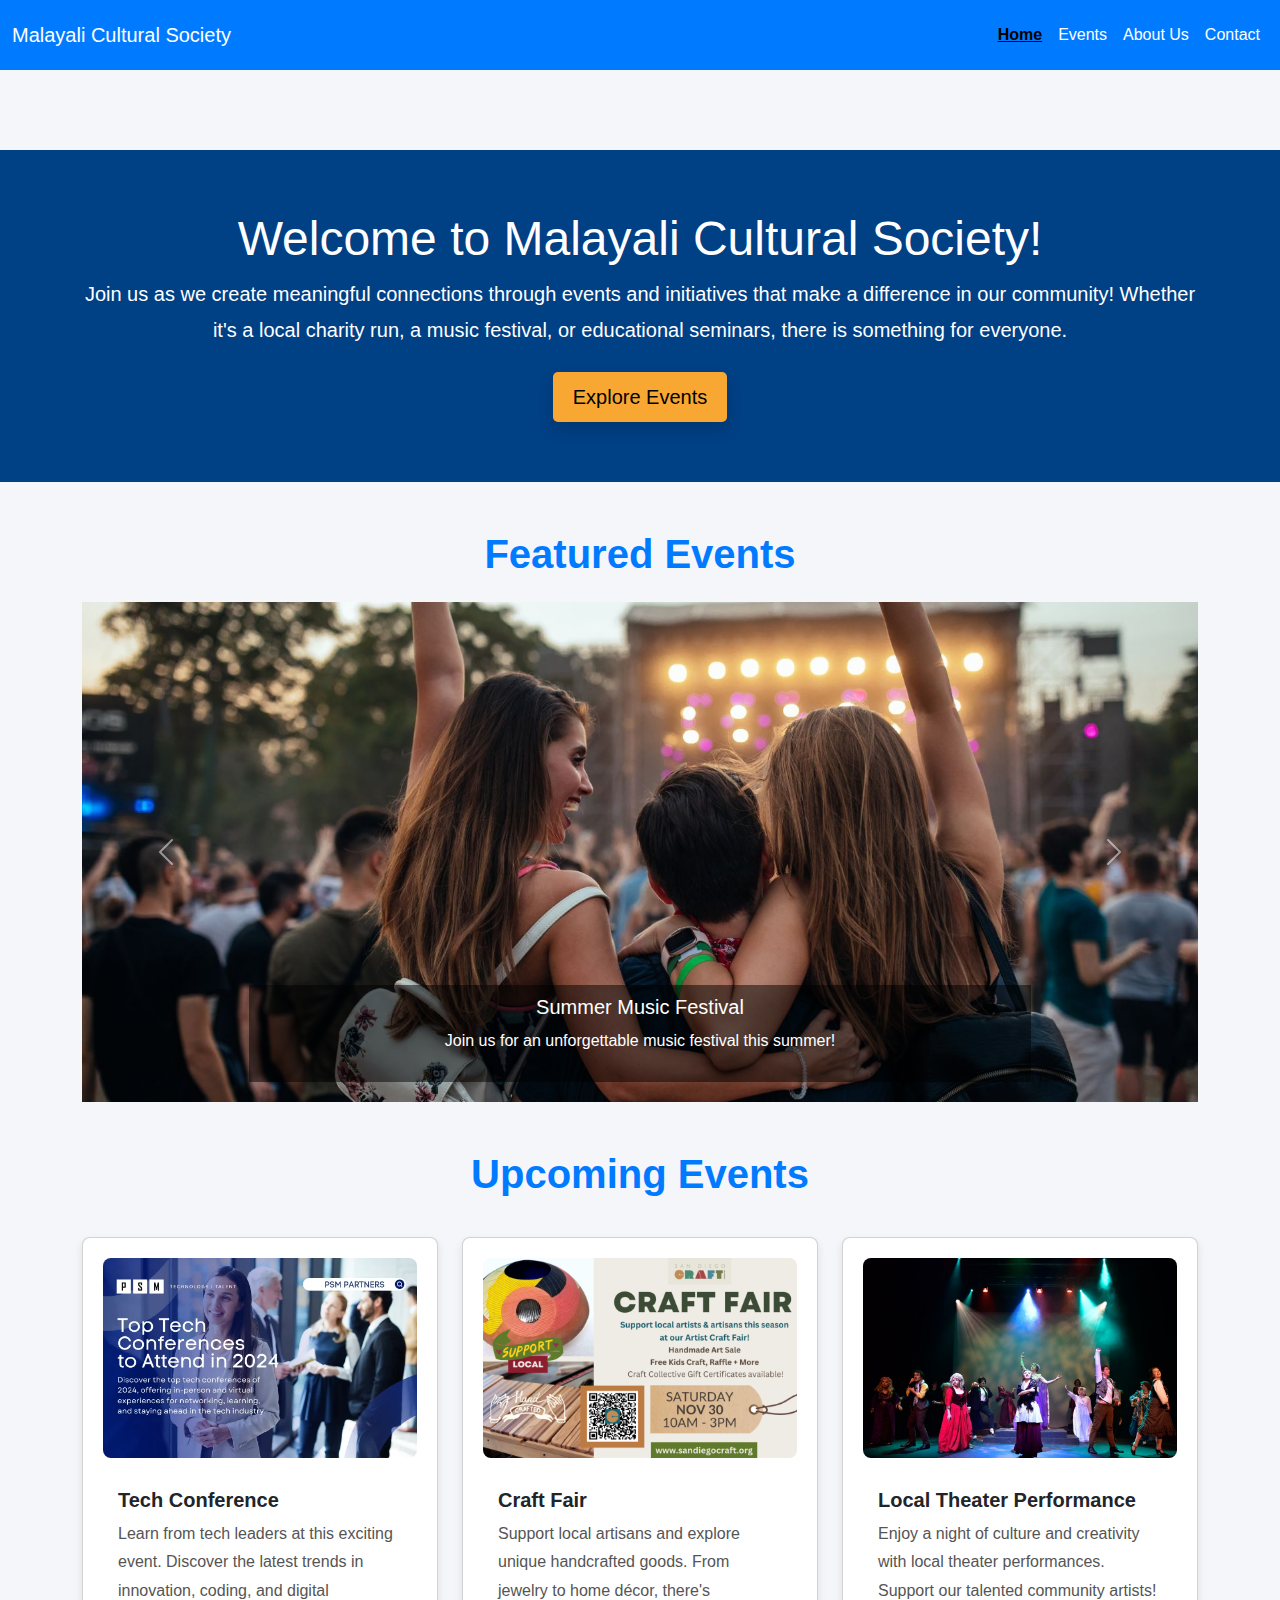
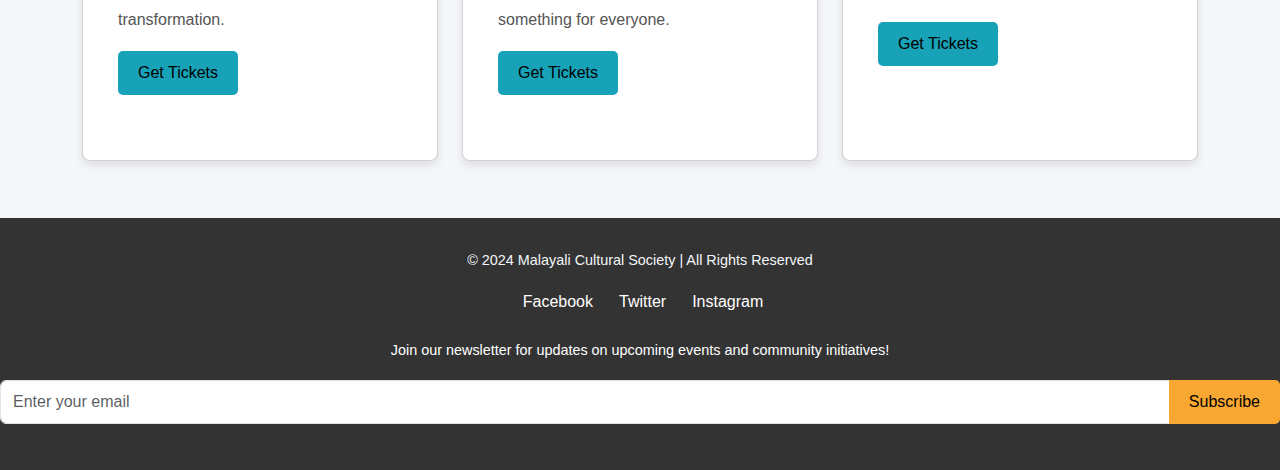
<file: index.html>
<!DOCTYPE html>
<html lang="en">

<head>
    <meta charset="UTF-8">
    <meta name="viewport" content="width=device-width, initial-scale=1.0">
    <title>Malayali Cultural Society - Home</title>
    <link href="https://cdn.jsdelivr.net/npm/bootstrap@5.3.0-alpha1/dist/css/bootstrap.min.css" rel="stylesheet">
    <link rel="stylesheet" href="styles.css">
</head>

<body>

    <!-- Navbar -->
    <nav class="navbar navbar-expand-lg navbar-light">
        <div class="container-fluid">
            <a class="navbar-brand" href="#">Malayali Cultural Society</a>
            <button class="navbar-toggler" type="button" data-bs-toggle="collapse" data-bs-target="#navbarNav"
                aria-controls="navbarNav" aria-expanded="false" aria-label="Toggle navigation">
                <span class="navbar-toggler-icon"></span>
            </button>
            <div class="collapse navbar-collapse" id="navbarNav">
                <ul class="navbar-nav ms-auto">
                    <li class="nav-item"><a class="nav-link active" href="index.html">Home</a></li>
                    <li class="nav-item"><a class="nav-link" href="events.html">Events</a></li>
                    <li class="nav-item"><a class="nav-link" href="about.html">About Us</a></li>
                    <li class="nav-item"><a class="nav-link" href="contact.html">Contact</a></li>
                </ul>
            </div>
        </div>
    </nav>
    <!-- Hero section -->
    <header class="hero">
        <div class="container text-center">
            <h1 class="display-3">Welcome to Malayali Cultural Society!</h1>
            <p class="lead mb-4">Join us as we create meaningful connections through events and initiatives that make a
                difference in our community! Whether it's a local charity run, a music festival, or educational
                seminars, there is something for everyone.</p>
            <a href="events.html" class="btn btn-warning btn-lg shadow">Explore Events</a>
        </div>
    </header>

    <!-- Featured Events-->
    <div class="container my-5">
        <h2 class="text-center mb-4">Featured Events</h2>
        <div id="carouselFeatured" class="carousel slide" data-bs-ride="carousel">
            <div class="carousel-inner">
                <div class="carousel-item active">
                    <img src="Event1.jpg" class="d-block w-100" alt="Event 1">
                    <div class="carousel-caption d-none d-md-block">
                        <h5>Summer Music Festival</h5>
                        <p style="color: white;">Join us for an unforgettable music festival this summer!</p>
                    </div>
                </div>
                <div class="carousel-item">
                    <img src="Event2.jpg" class="d-block w-100" alt="Event 2">
                    <div class="carousel-caption d-none d-md-block">
                        <h5>Charity Fun Run</h5>
                        <p style="color: white;">Run for a cause and make a difference in the community!</p>
                    </div>
                </div>
                <div class="carousel-item">
                    <img src="Event3.jpg" class="d-block w-100" alt="Event 3">
                    <div class="carousel-caption d-none d-md-block">
                        <h5>Food & Drink Festival</h5>
                        <p style="color: white;">Taste the best food from local vendors and discover new flavors!</p>
                    </div>
                </div>
            </div>
            <button class="carousel-control-prev" type="button" data-bs-target="#carouselFeatured" data-bs-slide="prev">
                <span class="carousel-control-prev-icon" aria-hidden="true"></span>
            </button>
            <button class="carousel-control-next" type="button" data-bs-target="#carouselFeatured" data-bs-slide="next">
                <span class="carousel-control-next-icon" aria-hidden="true"></span>
            </button>
        </div>
    </div>

    <!-- Upcoming Events-->
    <div class="container my-5">
        <h2 class="text-center mb-4">Upcoming Events</h2>
        <div class="row">
            <div class="col-md-4 mb-4">
                <div class="card">
                    <img src="tech conference.webp" class="card-img-top" alt="Event 4">
                    <div class="card-body">
                        <h5 class="card-title">Tech Conference</h5>
                        <p class="card-text">Learn from tech leaders at this exciting event. Discover the latest trends
                            in innovation, coding, and digital transformation.</p>
                        <a href="tickets.html" class="btn btn-info">Get Tickets</a>
                    </div>
                </div>
            </div>
            <div class="col-md-4 mb-4">
                <div class="card">
                    <img src="craft fair.png" class="card-img-top" alt="Event 5">
                    <div class="card-body">
                        <h5 class="card-title">Craft Fair</h5>
                        <p class="card-text">Support local artisans and explore unique handcrafted goods. From jewelry
                            to home décor, there's something for everyone.</p>
                        <a href="tickets.html" class="btn btn-info">Get Tickets</a>
                    </div>
                </div>
            </div>
            <div class="col-md-4 mb-4">
                <div class="card">
                    <img src="local theater.jpg" class="card-img-top" alt="Event 6">
                    <div class="card-body">
                        <h5 class="card-title">Local Theater Performance</h5>
                        <p class="card-text">Enjoy a night of culture and creativity with local theater performances.
                            Support our talented community artists!</p>
                        <a href="tickets.html" class="btn btn-info">Get Tickets</a>
                    </div>
                </div>
            </div>
        </div>
    </div>

    <!-- Footer -->
    <footer>
        <p>&copy; 2024 Malayali Cultural Society | All Rights Reserved</p>
        <ul class="list-unstyled d-flex justify-content-center">
            <li class="ms-3"><a href="#">Facebook</a></li>
            <li class="ms-3"><a href="#">Twitter</a></li>
            <li class="ms-3"><a href="#">Instagram</a></li>
        </ul>
        <p class="mt-4" style="color: white;">Join our newsletter for updates on upcoming events and community initiatives!</p>
        <form action="subscribe.html" method="POST">
            <div class="input-group mb-3">
                <input type="email" class="form-control" placeholder="Enter your email" aria-label="Email" required>
                <button class="btn btn-warning" type="submit">Subscribe</button>
            </div>
        </form>
    </footer>

    <script src="https://cdn.jsdelivr.net/npm/bootstrap@5.3.0-alpha1/dist/js/bootstrap.bundle.min.js"></script>
</body>

</html>
</file>
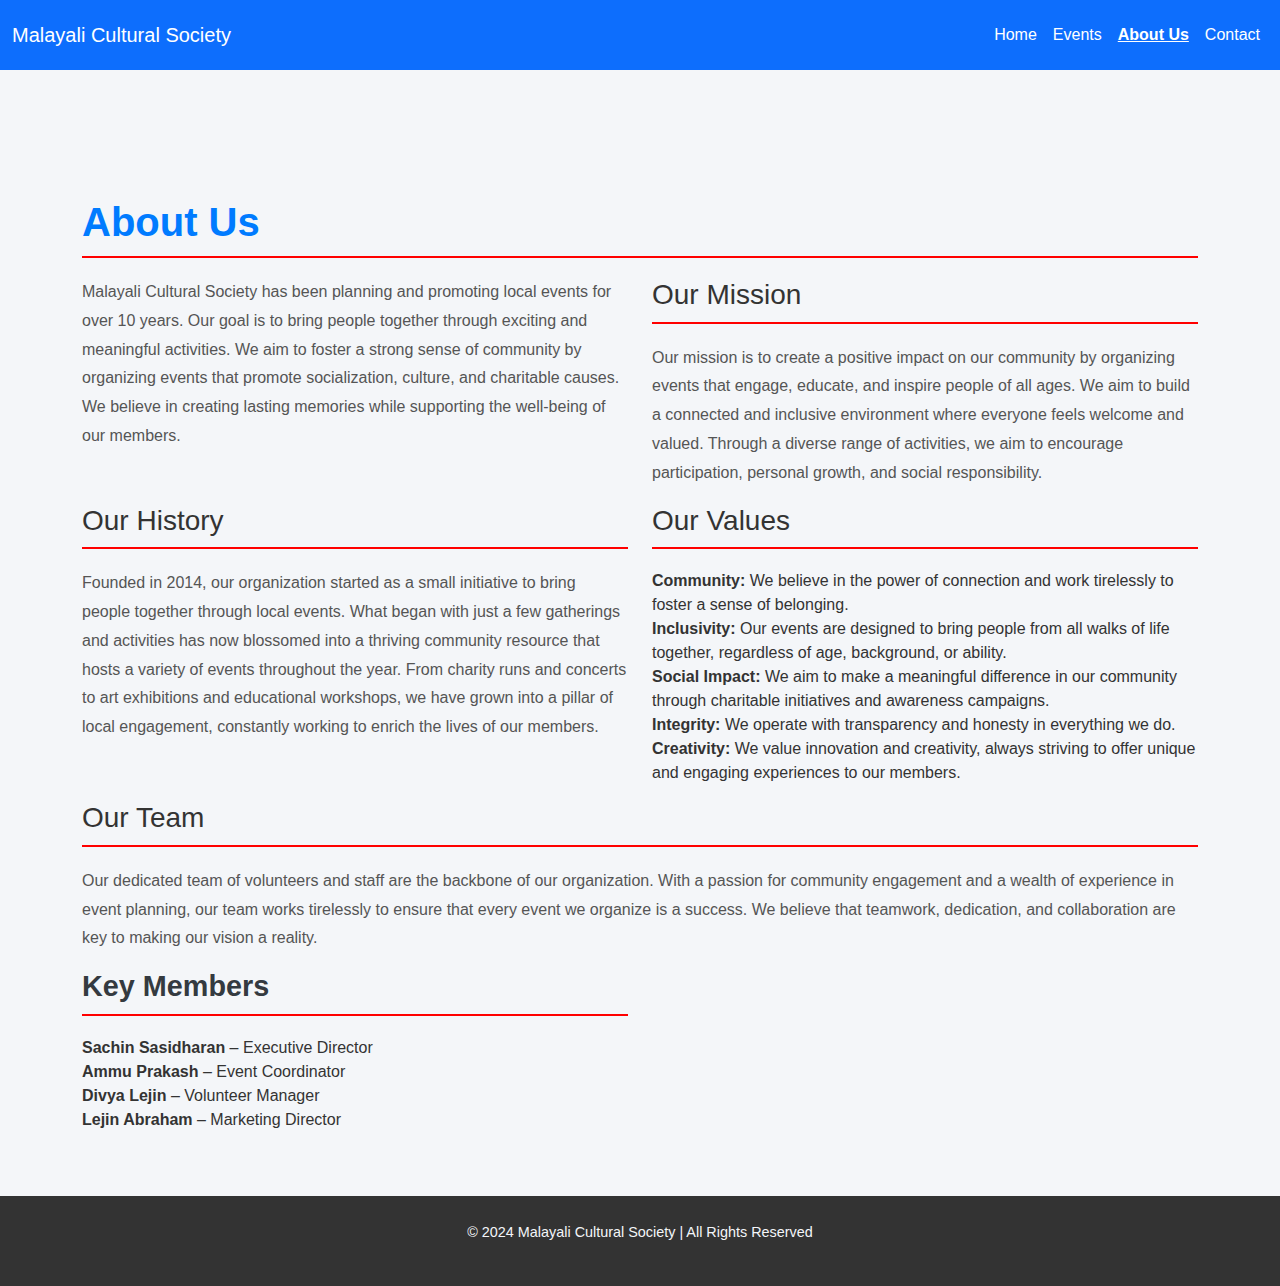
<file: about.html>
<!DOCTYPE html>
<html lang="en">

<head>
    <meta charset="UTF-8">
    <meta name="viewport" content="width=device-width, initial-scale=1.0">
    <title>About Us</title>
    <link href="https://cdn.jsdelivr.net/npm/bootstrap@5.3.0-alpha1/dist/css/bootstrap.min.css" rel="stylesheet">
    <link rel="stylesheet" href="styles.css">
    <style>
        h2,
        h3,
        h4 {
            border-bottom: 2px solid red;
            padding-bottom: 10px;
            margin-bottom: 20px;
        }

        ul {
            list-style-type: none;
            padding-left: 0;
        }
    </style>
</head>

<body>
    <!-- Navbar -->
    <nav class="navbar navbar-expand-lg navbar-dark bg-primary">
        <div class="container-fluid">
            <a class="navbar-brand" href="#">Malayali Cultural Society</a>
            <button class="navbar-toggler" type="button" data-bs-toggle="collapse" data-bs-target="#navbarNav"
                aria-controls="navbarNav" aria-expanded="false" aria-label="Toggle navigation">
                <span class="navbar-toggler-icon"></span>
            </button>
            <div class="collapse navbar-collapse" id="navbarNav">
                <ul class="navbar-nav ms-auto">
                    <li class="nav-item"><a class="nav-link" href="index.html">Home</a></li>
                    <li class="nav-item"><a class="nav-link" href="events.html">Events</a></li>
                    <li class="nav-item"><a class="nav-link active" href="about.html">About Us</a></li>
                    <li class="nav-item"><a class="nav-link" href="contact.html">Contact</a></li>
                </ul>
            </div>
        </div>
    </nav>

    <!-- About Us-->
    <div class="container my-5">
        <h2>About Us</h2>

        <div class="row">
            <!-- Overview Column -->
            <div class="col-md-6">
                <p>Malayali Cultural Society has been planning and promoting local events for over 10 years. Our goal is
                    to
                    bring people together through exciting and meaningful activities. We aim to foster a strong sense of
                    community by organizing events that promote socialization, culture, and charitable causes. We
                    believe in
                    creating lasting memories while supporting the well-being of our members.</p>
            </div>

            <!-- Mission -->
            <div class="col-md-6">
                <h3>Our Mission</h3>
                <p>Our mission is to create a positive impact on our community by organizing events that engage,
                    educate, and
                    inspire people of all ages. We aim to build a connected and inclusive environment where everyone
                    feels
                    welcome and valued. Through a diverse range of activities, we aim to encourage participation,
                    personal
                    growth, and social responsibility.</p>
            </div>
        </div>

        <div class="row">
            <!-- History-->
            <div class="col-md-6">
                <h3>Our History</h3>
                <p>Founded in 2014, our organization started as a small initiative to bring people together through
                    local
                    events. What began with just a few gatherings and activities has now blossomed into a thriving
                    community
                    resource that hosts a variety of events throughout the year. From charity runs and concerts to art
                    exhibitions and educational workshops, we have grown into a pillar of local engagement, constantly
                    working
                    to enrich the lives of our members.</p>
            </div>

            <!-- Values-->
            <div class="col-md-6">
                <h3>Our Values</h3>
                <ul>
                    <li><strong>Community:</strong> We believe in the power of connection and work tirelessly to foster
                        a sense
                        of belonging.</li>
                    <li><strong>Inclusivity:</strong> Our events are designed to bring people from all walks of life
                        together,
                        regardless of age, background, or ability.</li>
                    <li><strong>Social Impact:</strong> We aim to make a meaningful difference in our community through
                        charitable initiatives and awareness campaigns.</li>
                    <li><strong>Integrity:</strong> We operate with transparency and honesty in everything we do.</li>
                    <li><strong>Creativity:</strong> We value innovation and creativity, always striving to offer unique
                        and
                        engaging experiences to our members.</li>
                </ul>
            </div>
        </div>

        <div class="row">
            <!-- Team Overview -->
            <div class="col-12">
                <h3>Our Team</h3>
                <p>Our dedicated team of volunteers and staff are the backbone of our organization. With a passion for
                    community
                    engagement and a wealth of experience in event planning, our team works tirelessly to ensure that
                    every
                    event we organize is a success. We believe that teamwork, dedication, and collaboration are key to
                    making
                    our vision a reality.</p>
            </div>
        </div>

        <div class="row">
            <!-- Key Members Column -->
            <div class="col-md-6">
                <h4>Key Members</h4>
                <ul>
                    <li><strong>Sachin Sasidharan</strong> – Executive Director</li>
                    <li><strong>Ammu Prakash</strong> – Event Coordinator</li>
                    <li><strong>Divya Lejin</strong> – Volunteer Manager</li>
                    <li><strong>Lejin Abraham</strong> – Marketing Director</li>
                </ul>
            </div>
        </div>
    </div>

    <!-- Footer -->
    <footer class="text-center py-4">
        <p>&copy; 2024 Malayali Cultural Society | All Rights Reserved</p>
    </footer>

    <script src="https://cdn.jsdelivr.net/npm/bootstrap@5.3.0-alpha1/dist/js/bootstrap.bundle.min.js"></script>
</body>

</html>
</file>
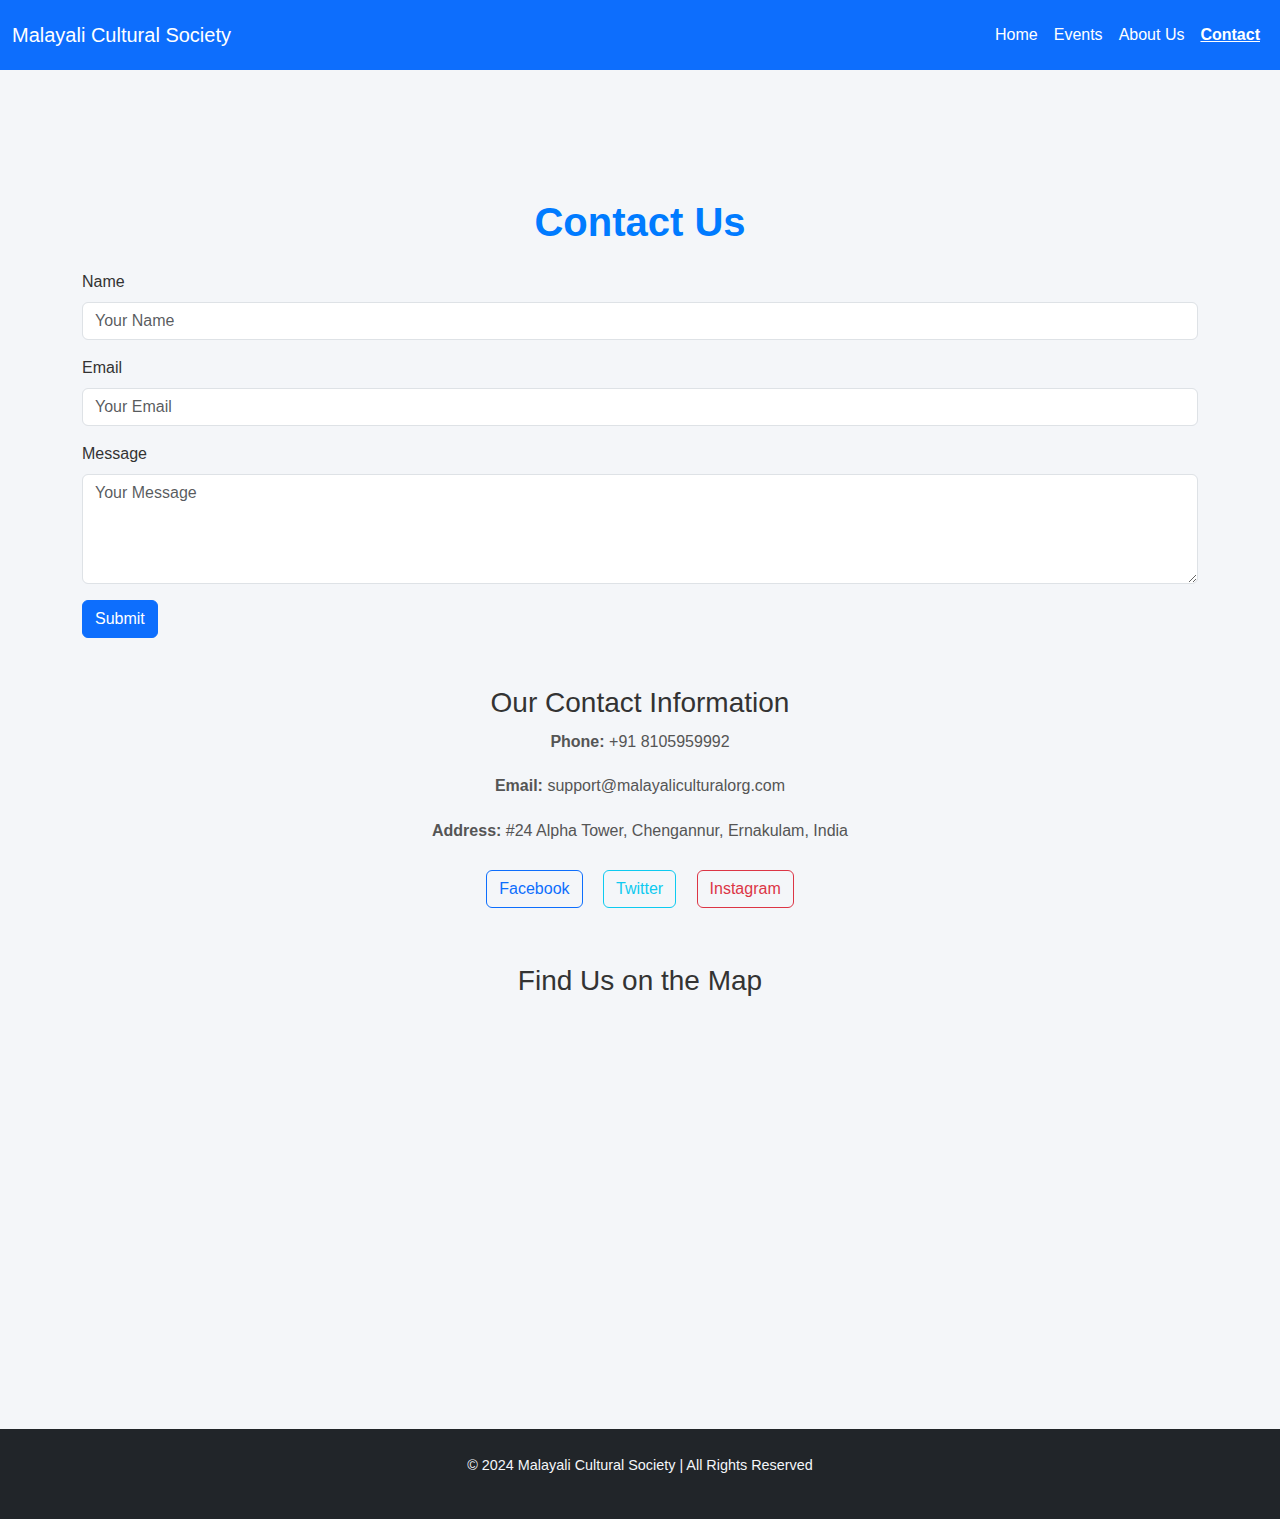
<file: contact.html>
<!DOCTYPE html>
<html lang="en">

<head>
    <meta charset="UTF-8">
    <meta name="viewport" content="width=device-width, initial-scale=1.0">
    <title>Contact Us</title>
    <link href="https://cdn.jsdelivr.net/npm/bootstrap@5.3.0-alpha1/dist/css/bootstrap.min.css" rel="stylesheet">
    <link rel="stylesheet" href="styles.css">
</head>

<body>
    <!-- Navbar -->
    <nav class="navbar navbar-expand-lg navbar-dark bg-primary">
        <div class="container-fluid">
            <a class="navbar-brand" href="#">Malayali Cultural Society</a>
            <button class="navbar-toggler" type="button" data-bs-toggle="collapse" data-bs-target="#navbarNav"
                aria-controls="navbarNav" aria-expanded="false" aria-label="Toggle navigation">
                <span class="navbar-toggler-icon"></span>
            </button>
            <div class="collapse navbar-collapse" id="navbarNav">
                <ul class="navbar-nav ms-auto">
                    <li class="nav-item"><a class="nav-link" href="index.html">Home</a></li>
                    <li class="nav-item"><a class="nav-link" href="events.html">Events</a></li>
                    <li class="nav-item"><a class="nav-link" href="about.html">About Us</a></li>
                    <li class="nav-item"><a class="nav-link active" href="contact.html">Contact</a></li>
                </ul>
            </div>
        </div>
    </nav>

    <!-- Contact Form -->
    <div class="container my-5">
        <h2 class="text-center mb-4">Contact Us</h2>
        <form>
            <div class="mb-3">
                <label for="name" class="form-label">Name</label>
                <input type="text" class="form-control" id="name" placeholder="Your Name" required>
            </div>
            <div class="mb-3">
                <label for="email" class="form-label">Email</label>
                <input type="email" class="form-control" id="email" placeholder="Your Email" required>
            </div>
            <div class="mb-3">
                <label for="message" class="form-label">Message</label>
                <textarea class="form-control" id="message" rows="4" placeholder="Your Message" required></textarea>
            </div>
            <button type="button" class="btn btn-primary" data-bs-toggle="modal" data-bs-target="#submissionModal">
                Submit
            </button>
        </form>
    </div>

    <!-- Contact Section -->
    <div class="container text-center mb-5">
        <h3>Our Contact Information</h3>
        <p><strong>Phone:</strong> +91 8105959992</p>
        <p><strong>Email:</strong> support@malayaliculturalorg.com</p>
        <p><strong>Address:</strong> #24 Alpha Tower, Chengannur, Ernakulam, India</p>

        <!-- Social Media-->
        <div>
            <a href="#" class="btn btn-outline-primary m-2">Facebook</a>
            <a href="#" class="btn btn-outline-info m-2">Twitter</a>
            <a href="#" class="btn btn-outline-danger m-2">Instagram</a>
        </div>
    </div>

    <!-- Google Map -->
    <div class="container">
        <h3 class="text-center mb-4">Find Us on the Map</h3>
        <div class="embed-responsive embed-responsive-16by9">
            <iframe class="embed-responsive-item"
                src="https://www.google.com/maps/embed?pb=!1m18!1m12!1m3!1d3914.0141338243014!2d76.61524007587497!3d9.315053593283478!2m3!1f0!2f0!3f0!3m2!1i1024!2i768!4f13.1!3m3!1m2!1s0x3b0652b46e50783f%3A0x865bc7166c774e5c!2sChengannur%2C%20Kerala!5e0!3m2!1sen!2sin!4v1698496858359!5m2!1sen!2sin"
                width="100%" height="400" style="border:0;" allowfullscreen="" loading="lazy"></iframe>
        </div>
    </div>

    <!-- Modal -->
    <div class="modal fade" id="submissionModal" tabindex="-1" aria-labelledby="submissionModalLabel"
        aria-hidden="true">
        <div class="modal-dialog modal-dialog-centered">
            <div class="modal-content">
                <div class="modal-header">
                    <h5 class="modal-title" id="submissionModalLabel">Thank You!</h5>
                    <button type="button" class="btn-close" data-bs-dismiss="modal" aria-label="Close"></button>
                </div>
                <div class="modal-body">
                    Your message has been submitted successfully. We will get back to you soon.
                </div>
                <div class="modal-footer">
                    <button type="button" class="btn btn-primary" data-bs-dismiss="modal">Close</button>
                </div>
            </div>
        </div>
    </div>

    <!-- Footer -->
    <footer class="bg-dark text-white text-center py-4">
        <p>&copy; 2024 Malayali Cultural Society | All Rights Reserved</p>
    </footer>

    <script src="https://cdn.jsdelivr.net/npm/bootstrap@5.3.0-alpha1/dist/js/bootstrap.bundle.min.js"></script>
</body>

</html>
</file>
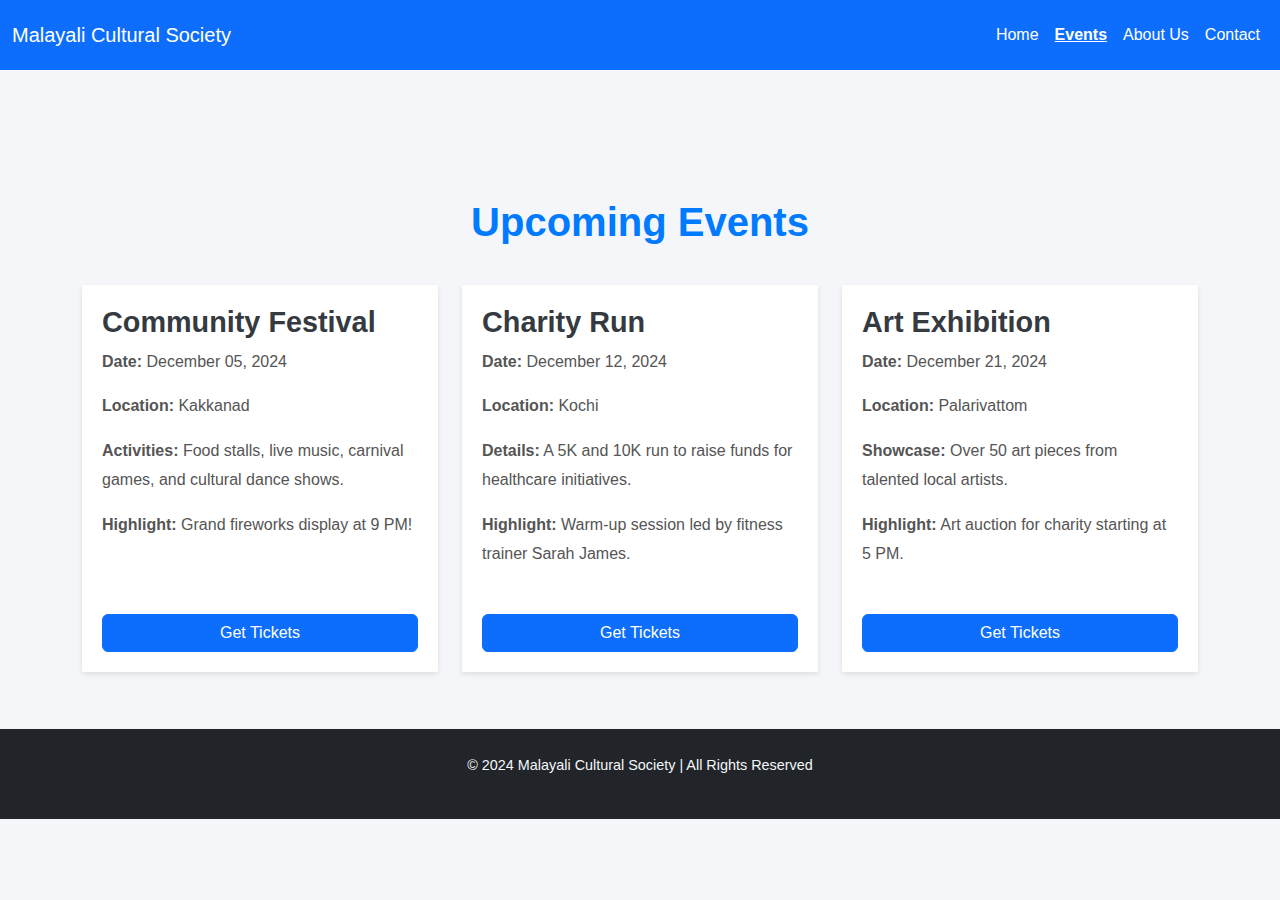
<file: events.html>
<!DOCTYPE html>
<html lang="en">

<head>
    <meta charset="UTF-8">
    <meta name="viewport" content="width=device-width, initial-scale=1.0">
    <title>Events</title>
    <link href="https://cdn.jsdelivr.net/npm/bootstrap@5.3.0-alpha1/dist/css/bootstrap.min.css" rel="stylesheet">
    <link rel="stylesheet" href="styles.css">
</head>

<body>
    <!-- Navbar -->
    <nav class="navbar navbar-expand-lg navbar-dark bg-primary">
        <div class="container-fluid">
            <a class="navbar-brand" href="#">Malayali Cultural Society</a>
            <button class="navbar-toggler" type="button" data-bs-toggle="collapse" data-bs-target="#navbarNav"
                aria-controls="navbarNav" aria-expanded="false" aria-label="Toggle navigation">
                <span class="navbar-toggler-icon"></span>
            </button>
            <div class="collapse navbar-collapse" id="navbarNav">
                <ul class="navbar-nav ms-auto">
                    <li class="nav-item"><a class="nav-link" href="index.html">Home</a></li>
                    <li class="nav-item"><a class="nav-link active" href="events.html">Events</a></li>
                    <li class="nav-item"><a class="nav-link" href="about.html">About Us</a></li>
                    <li class="nav-item"><a class="nav-link" href="contact.html">Contact</a></li>
                </ul>
            </div>
        </div>
    </nav>

    <!-- Events Section -->
    <div class="container my-5">
        <h2 class="text-center mb-4">Upcoming Events</h2>
        <div class="row">
            <!-- Community Festival -->
            <div class="col-md-4 mb-4">
                <div class="list-group-item event-card">
                    <h4>Community Festival</h4>
                    <p><strong>Date:</strong> December 05, 2024</p>
                    <p><strong>Location:</strong> Kakkanad</p>
                    <p><strong>Activities:</strong> Food stalls, live music, carnival games, and cultural dance shows.
                    </p>
                    <p><strong>Highlight:</strong> Grand fireworks display at 9 PM!</p>
                    <a href="tickets.html" class="btn btn-primary">Get Tickets</a>
                </div>
            </div>

            <!-- Charity Run -->
            <div class="col-md-4 mb-4">
                <div class="list-group-item event-card">
                    <h4>Charity Run</h4>
                    <p><strong>Date:</strong> December 12, 2024</p>
                    <p><strong>Location:</strong> Kochi</p>
                    <p><strong>Details:</strong> A 5K and 10K run to raise funds for healthcare initiatives.</p>
                    <p><strong>Highlight:</strong> Warm-up session led by fitness trainer Sarah James.</p>
                    <a href="tickets.html" class="btn btn-primary">Get Tickets</a>
                </div>
            </div>

            <!-- Art Exhibition -->
            <div class="col-md-4 mb-4">
                <div class="list-group-item event-card">
                    <h4>Art Exhibition</h4>
                    <p><strong>Date:</strong> December 21, 2024</p>
                    <p><strong>Location:</strong> Palarivattom</p>
                    <p><strong>Showcase:</strong> Over 50 art pieces from talented local artists.</p>
                    <p><strong>Highlight:</strong> Art auction for charity starting at 5 PM.</p>
                    <a href="tickets.html" class="btn btn-primary">Get Tickets</a>
                </div>
            </div>
        </div>
    </div>

    <!-- Footer -->
    <footer class="bg-dark text-white text-center py-4">
        <p>&copy; 2024 Malayali Cultural Society | All Rights Reserved</p>
    </footer>

    <script src="https://cdn.jsdelivr.net/npm/bootstrap@5.3.0-alpha1/dist/js/bootstrap.bundle.min.js"></script>
</body>

</html>
</file>
<file: styles.css>
/* Body */
body {
    font-family: 'Arial', sans-serif;
    background-color: #f4f6f9;
    color: #333;
    margin-top: 70px;
    padding-top: 80px;
}

/* Navbar */
.navbar {
    background-color: #007bff;
    position: fixed;
    top: 0;
    left: 0;
    right: 0;
    z-index: 999;
    padding: 15px 0;
}

.navbar a {
    color: #ffffff;
    text-decoration: none;
}

.navbar a:hover {
    color: #ffd700;
}

.navbar-nav .nav-link.active {
    font-weight: bold;
    text-decoration: underline;
}

.hero {
    background: #004085;
    color: #fff;
    padding: 60px 0;
}

.hero h1 {
    font-size: 3rem;
}

.hero p {
    color: white;
}

.hero p {
    font-size: 1.25rem;
}

.carousel-inner img {
    max-height: 500px;
    object-fit: cover;
}

.carousel-caption {
    background-color: rgba(0, 0, 0, 0.5);
    padding: 10px;
    color: #fff;
}


.card,
.event-card {
    border-radius: 8px;
    box-shadow: 0 4px 8px rgba(0, 0, 0, 0.1);
    background-color: #fff;
    margin: 15px 0;
    padding: 20px;
    height: 100%;
    display: flex;
    flex-direction: column;
    justify-content: space-between;
}

.card img,
.event-card img {
    object-fit: cover;
    width: 100%;
    height: 200px;
    border-radius: 8px;
    margin-bottom: 15px;
}

.card-body,
.event-card .card-body {
    padding: 15px;
}

.card-title {
    font-size: 1.25rem;
    font-weight: 600;
}

.card-text {
    font-size: 1rem;
    color: #555;
}

/* Buttons */
.btn-warning,
.btn-info {
    background-color: #f8a832;
    border: none;
    padding: 10px 20px;
    border-radius: 5px;
    text-align: center;
}

.btn-warning:hover,
.btn-info:hover {
    background-color: #f5a623;
}

.btn-info {
    background-color: #17a2b8;
}

.btn-info:hover {
    background-color: #138496;
}

/* Modal */
.modal-header,
.modal-footer .btn-primary {
    background-color: #007bff;
    border: none;
}

.modal-body {
    font-size: 1.1rem;
    line-height: 1.5;
    text-align: center;
}

.modal-footer {
    border-top: 1px solid #ddd;
}

.modal-footer .btn-primary:hover {
    background-color: #0056b3;
}

/* Footer */
footer {
    background-color: #333;
    color: #fff;
    padding: 30px 0;
    text-align: center;
}

footer p {
    font-size: 0.9rem;
    color: #f4f6f9;
}

footer ul {
    list-style: none;
    padding-left: 0;
}

footer ul li {
    display: inline;
    margin: 0 10px;
}

footer ul li a {
    color: #fff;
    text-decoration: none;
}

footer ul li a:hover {
    color: #ffd700;
}

h2 {
    font-size: 2.5rem;
    font-weight: bold;
    color: #007bff;
}

h4 {
    font-size: 1.8rem;
    font-weight: bold;
    color: #343a40;
}

p {
    font-size: 1rem;
    line-height: 1.8;
    color: #555;
}


.list-group-item {
    padding: 20px;
    border-radius: 8px;
    box-shadow: 0 2px 5px rgba(0, 0, 0, 0.1);
    height: 100%;
}

.btn {
    margin-top: auto;
}

@media (max-width: 768px) {
    .card img {
        height: 150px;
    }

    h2 {
        font-size: 2rem;
    }

    h4 {
        font-size: 1.5rem;
    }

    p {
        font-size: 0.9rem;
    }
}
</file>
